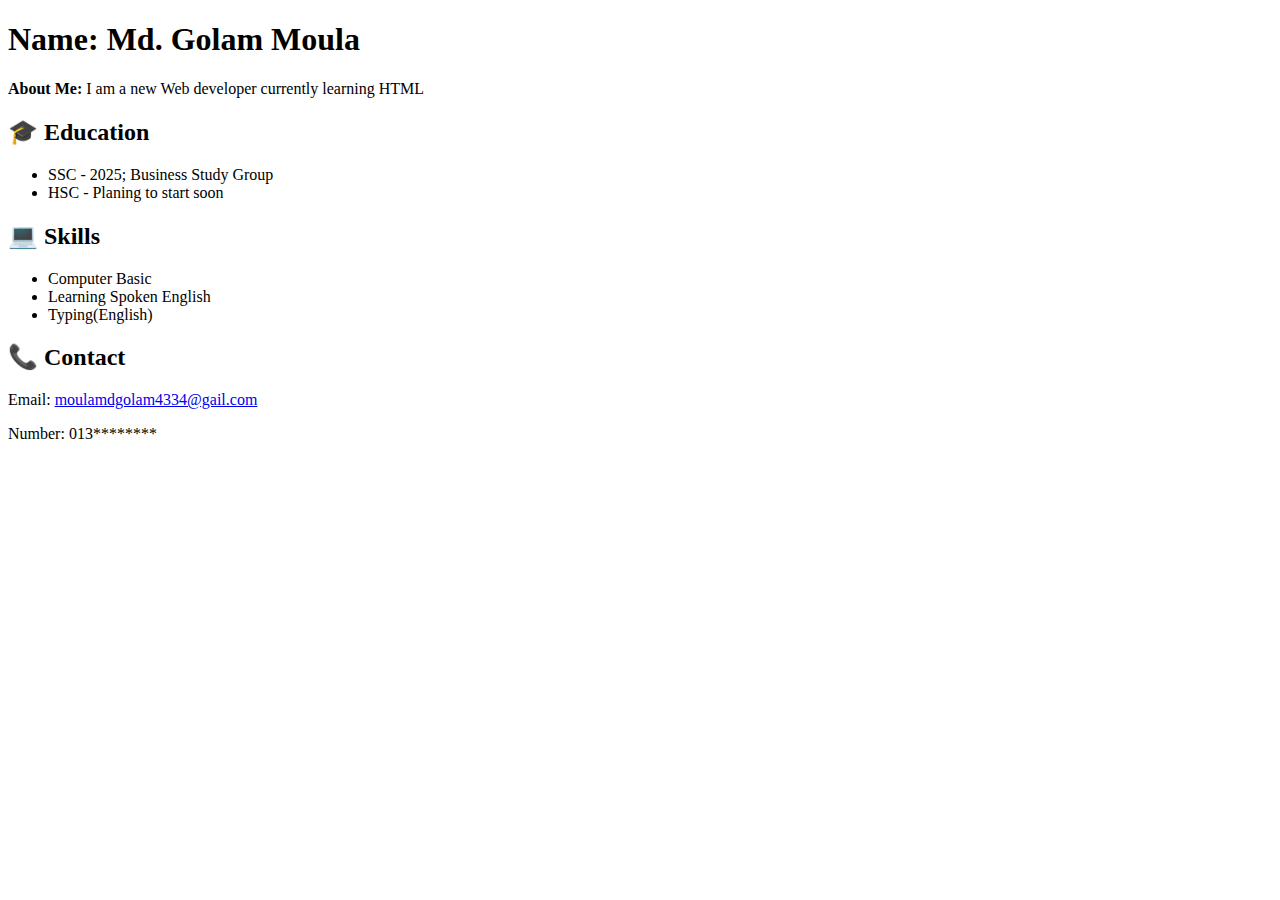
<file: index.html>
<!doctype html>
<html>
  <head>
    <meta charset="UTF-8">
    <title>My Resume Page</title>
    <link rel="icon" href="cartoon.png">

<body>
  <h1>Name: Md. Golam Moula</h1>
  <p><strong>About Me:</strong> I am a new Web developer currently learning HTML</p>

  <h2>  🎓 Education</h2>
  <ul>
    <li>SSC - 2025; Business Study Group</li>
    <li>HSC - Planing to start soon</li>
  </ul>

  <h2>  💻 Skills</h2>
  <ul>
    <li>Computer Basic</li>
    <li>Learning Spoken English </li>
    <li>Typing(English)</li>
  </ul>

  <h2> 📞 Contact</h2>
  <p>Email: <a href="mailto:moulamdgolam4334@gail.com">moulamdgolam4334@gail.com</a></p>
  <p>Number: 013********</p>
</body>
  </head>
</html>
</file>
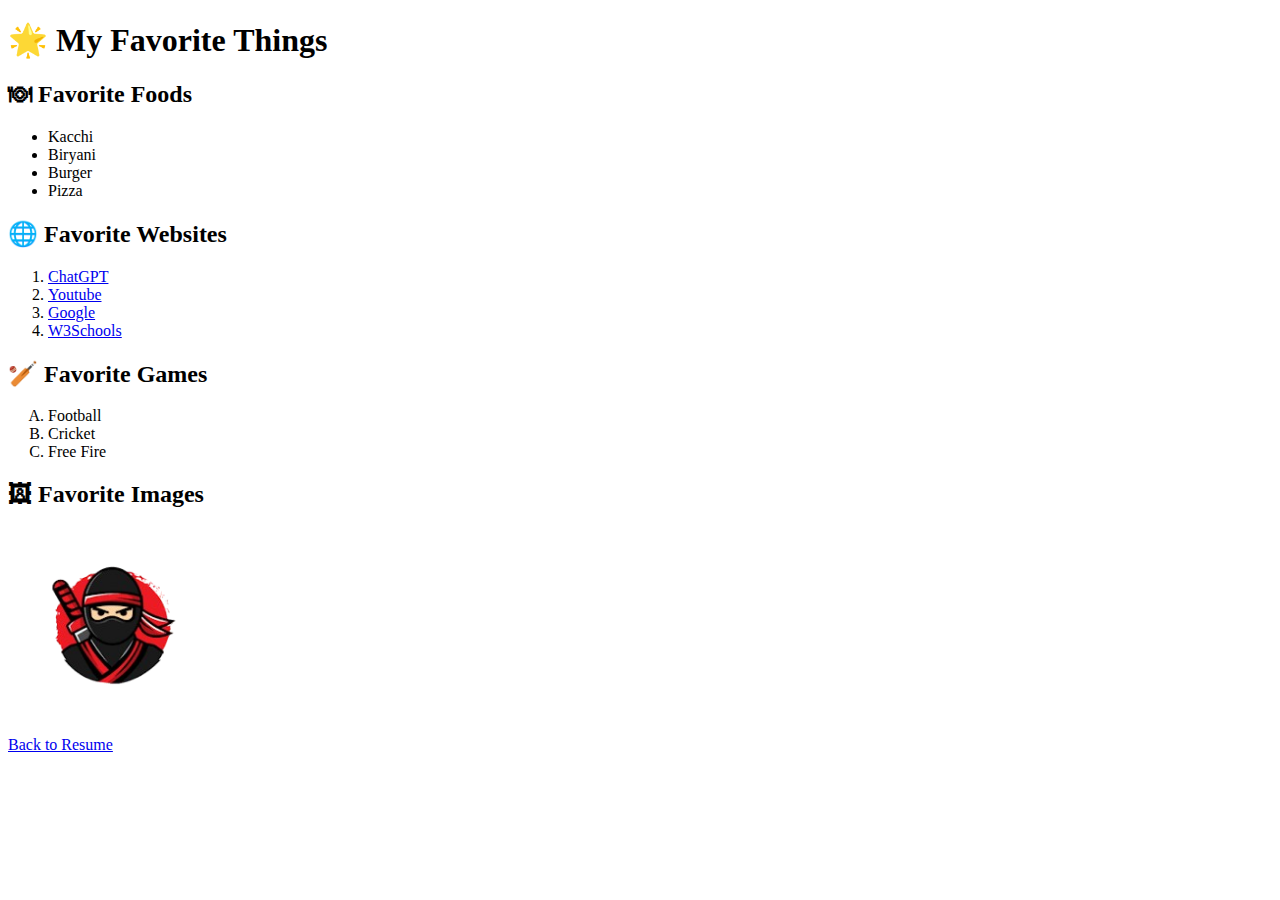
<file: favorites.html>
<!DOCTYPE html>
<html lang="en">
<head>
  <meta charset="UTF-8">
  <title>My Favorites</title>
  <link rel="icon" href="cartoon.png">
</head>
  <body>
    <h1>🌟 My Favorite Things</h1>

    <h2>🍽 Favorite Foods</h2>
    <ul>
      <li>Kacchi</li>
      <li>Biryani</li>
      <li>Burger</li>
      <li>Pizza</li>
    </ul>

    <h2>🌐 Favorite Websites</h2>
    <ol >
      <li><a href="https://www.chatgpt.com" target="_blank">ChatGPT</a></li>
      <li><a href="https://www.youtube.com" target="_blank">Youtube</a></li>
      <li><a href="https://www.google.com" target="_blank">Google</a></li>
      <li><a href="https://www.w3schools.com" target="_blank">W3Schools</a></li>
    </ol>

    <h2>🏏 Favorite Games</h2>
    <ol type="A">
      <li>Football</li>
      <li>Cricket</li>
      <li>Free Fire</li>
    </ol>

    <h2>🖼 Favorite Images</h2>
    <img src="cartoon.png" alt="My cartoon" width="200px">
    <p><a href="my-resume.html">Back to Resume</a></p>
  </body>
</html>
</file>
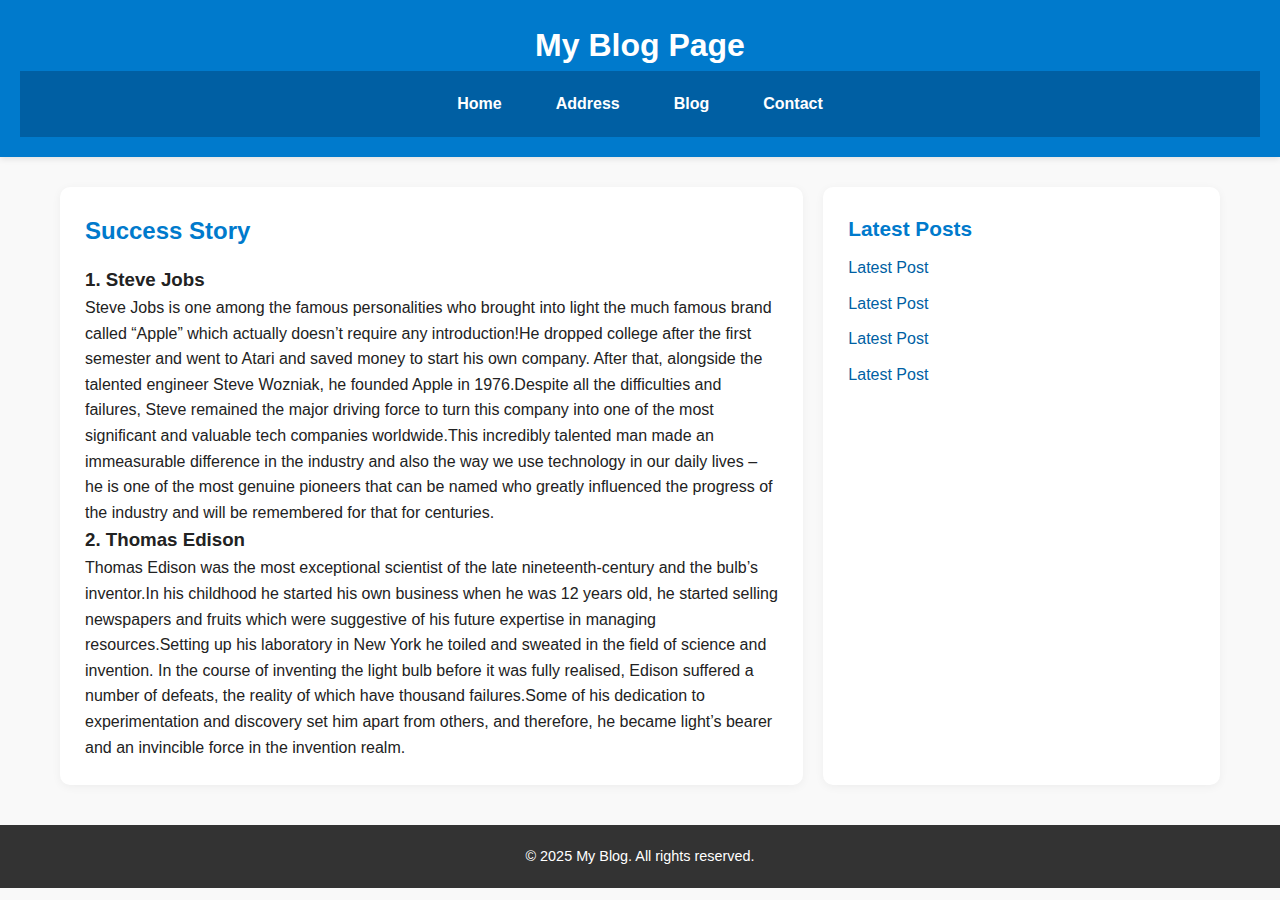
<file: layout.html>
<!DOCTYPE html>
<html lang="en">
<head>
  <meta charset="UTF-8">
  <meta name="viewport" content="width=device-width, initial-scale=1.0">
  <title>Media</title>
  <link rel="stylesheet" href="stylish.css">
</head>
<body>
  <header>
    <h1>My Blog Page</h1>
    <nav>
      <ul>
        <li><a href="#">Home</a></li>
        <li><a href="#">Address</a></li>
        <li><a href="#">Blog</a></li>
        <li><a href="#">Contact</a></li>
      </ul>
    </nav>
  </header>

  <main>
    <section>
      <h2>Success Story</h2>
      <h3>1. Steve Jobs</h3>
      <p>Steve Jobs is one among the famous personalities who brought into light the much famous brand called “Apple” which actually doesn’t require any introduction!He dropped college after the first semester and went to Atari and saved money to start his own company. After that, alongside the talented engineer Steve Wozniak, he founded Apple in 1976.Despite all the difficulties and failures, Steve remained the major driving force to turn this company into one of the most significant and valuable tech companies worldwide.This incredibly talented man made an immeasurable difference in the industry and also the way we use technology in our daily lives – he is one of the most genuine pioneers that can be named who greatly influenced the progress of the industry and will be remembered for that for centuries.</p>

     <h3>2. Thomas Edison</h3>
     <p>Thomas Edison was the most exceptional scientist of the late nineteenth-century and the bulb’s inventor.In his childhood he started his own business when he was 12 years old, he started selling newspapers and fruits which were suggestive of his future expertise in managing resources.Setting up his laboratory in New York he toiled and sweated in the field of science and invention. In the course of inventing the light bulb before it was fully realised, Edison suffered a number of defeats, the reality of which have thousand failures.Some of his dedication to experimentation and discovery set him apart from others, and therefore, he became light’s bearer and an invincible force in the invention realm.</p>
    </section>

    <aside>
      <h2>Latest Posts</h2>
      <ul>
        <li><a href="#">Latest Post</a></li>
        <li><a href="#">Latest Post</a></li>
        <li><a href="#">Latest Post</a></li>
        <li><a href="#">Latest Post</a></li>
      </ul>
    </aside>
  </main>

  <footer>
    <p>&copy; 2025 My Blog. All rights reserved.</p>
  </footer>
</body>
</html>
</file>
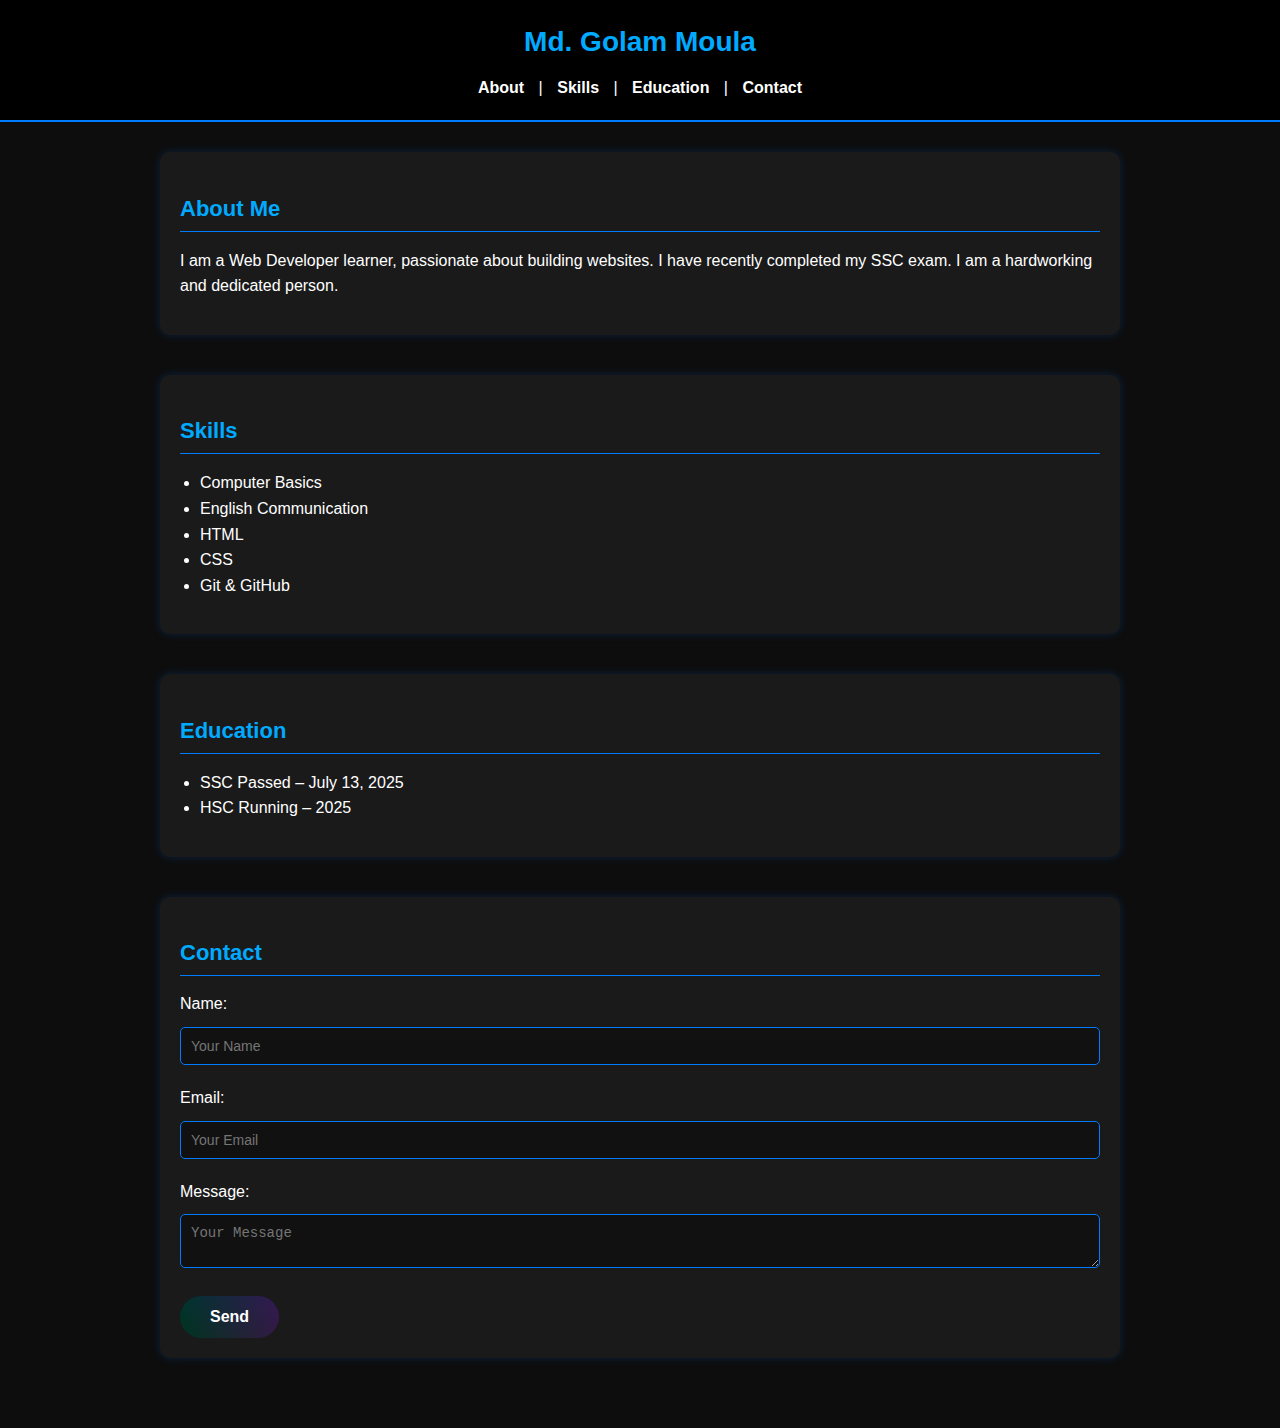
<file: portfolio.html>
<!DOCTYPE html>
<html lang="en">
<head>
  <meta charset="UTF-8">
  <meta name="viewport" content="width=device-width, initial-scale=1.0">
  <title>Md. Golam Moula | Portfolio</title>
  <link rel="stylesheet" href="style.css">
</head>
<body>
  <header>
    <h1>Md. Golam Moula</h1>
    <nav>
      <a href="#about">About</a> |
      <a href="#skills">Skills</a> |
      <a href="#education">Education</a> |
      <a href="#contact">Contact</a>
    </nav>
  </header>

  <main>
    <section id="about">
      <h2>About Me</h2>
      <p>
        I am a Web Developer learner, passionate about building websites.
        I have recently completed my SSC exam. I am a hardworking and dedicated person.
      </p>
    </section>

    <section id="skills">
      <h2>Skills</h2>
      <ul>
        <li>Computer Basics</li>
        <li>English Communication</li>
        <li>HTML</li>
        <li>CSS</li>
        <li>Git & GitHub</li>
      </ul>
    </section>

    <section id="education">
      <h2>Education</h2>
      <ul>
        <li>SSC Passed – July 13, 2025</li>
        <li>HSC Running – 2025</li>
      </ul>
    </section>

    <section id="contact">
      <h2>Contact</h2>
      <form>
        <label for="name">Name:</label><br>
        <input type="text" id="name" placeholder="Your Name"><br>

        <label for="email">Email:</label><br>
        <input type="email" id="email" placeholder="Your Email"><br>

        <label for="message">Message:</label><br>
        <textarea id="message" placeholder="Your Message"></textarea><br>

        <button type="submit"><span>Send</span></button>

      </form>
    </section>
  </main>
</body>
</html>
</file>
<file: style.css>
/* Global Styles */
  * {
    box-sizing: border-box;
  }

  body {
    margin: 0;
    font-family: 'Segoe UI', sans-serif;
    background-color: #0d0d0d;
    color: #ffffff;
    line-height: 1.6;
  }

  header {
    background-color: #000000;
    padding: 20px;
    text-align: center;
    border-bottom: 2px solid #007bff;
  }

  header h1 {
    margin: 0;
    color: #00aaff;
    font-size: 28px;
  }

  nav {
    margin-top: 10px;
  }

  nav a {
    color: #ffffff;
    text-decoration: none;
    margin: 0 10px;
    font-weight: bold;
    display: inline-block;
    transition: color 0.3s;
  }

  nav a:hover {
    color: #00aaff;
  }

  main {
    padding: 30px 20px;
    max-width: 1000px;
    margin: auto;
  }

  section {
    margin-bottom: 40px;
    padding: 20px;
    border-radius: 10px;
    background: #1a1a1a;
    box-shadow: 0 0 10px rgba(0, 123, 255, 0.2);
  }

  h2 {
    color: #00aaff;
    border-bottom: 1px solid #007bff;
    padding-bottom: 5px;
    margin-bottom: 15px;
    font-size: 22px;
  }

  ul {
    padding-left: 20px;
  }

  input, textarea {
    width: 100%;
    padding: 10px;
    margin: 10px 0 20px;
    border: 1px solid #007bff;
    background-color: #111;
    color: white;
    border-radius: 5px;
    font-size: 14px;
  }

  input:focus, textarea:focus {
    outline: none;
    border-color: #00aaff;
    box-shadow: 0 0 5px #00aaff;
  }

  /* Button Styles */
  button {
    position: relative;
    padding: 12px 30px;
    font-size: 16px;
    font-weight: bold;
    color: white;
    background: linear-gradient(45deg, black, blue);
    background-size: 300% 300%;
    border: none;
    border-radius: 30px;
    cursor: pointer;
    z-index: 1;
    transition: transform 0.3s ease, box-shadow 0.3s ease;
    overflow: hidden;
  }

  button::before {
    content: "";
    position: absolute;
    top: 0; left: 0;
    width: 100%;
    height: 100%;
    background: linear-gradient(270deg, black, #007bff, red, green);
    background-size: 600% 600%;
    z-index: 0;
    opacity: 0.4;
    animation: buttonFlow 4s linear infinite;
  }

  button:hover {
    transform: scale(1.05);
    box-shadow: 0 8px 20px rgba(0, 123, 255, 0.4);
  }

  button span {
    position: relative;
    z-index: 2;
  }

  @keyframes buttonFlow {
    0% { background-position: 0% 50%; }
    50% { background-position: 100% 50%; }
    100% { background-position: 0% 50%; }
  }

  /* Responsive Design */
  @media (max-width: 600px) {
  header h1 {
    font-size: 22px;
  }

  nav a {
    display: inline-block; /* Restore horizontal layout */
    margin: 8px 10px;
    font-size: 16px;
  }

  main {
    padding: 20px 10px;
  }

  section {
    padding: 15px;
  }

  h2 {
    font-size: 20px;
  }

  button {
    width: 100%;
    font-size: 15px;
  }
}
</file>
<file: stylish.css>
/* stylish.css */

/* Reset and Base Styles */
* {
  margin: 0;
  padding: 0;
  box-sizing: border-box;
}

body {
  font-family: 'Segoe UI', Tahoma, Geneva, Verdana, sans-serif;
  background-color: #f9f9f9;
  color: #222;
  line-height: 1.6;
  font-size: 16px;
}

a {
  text-decoration: none;
  color: inherit;
}

/* Header */
header {
  background-color: #007acc;
  color: white;
  padding: 20px;
  text-align: center;
  box-shadow: 0 2px 6px rgba(0, 0, 0, 0.1);
}

header h1 {
  font-size: 2rem;
}

/* Navigation */
nav ul {
  list-style: none;
  display: flex;
  flex-wrap: wrap;
  justify-content: center;
  background-color: #005fa3;
  padding: 10px 0;
}

nav ul li {
  margin: 10px 15px;
}

nav ul li a {
  color: white;
  font-weight: bold;
  padding: 6px 12px;
  border-radius: 5px;
  transition: background 0.3s ease;
}

nav ul li a:hover {
  background-color: #003f75;
}

/* Main Layout */
main {
  display: flex;
  flex-wrap: wrap;
  max-width: 1200px;
  margin: 30px auto;
  padding: 0 20px;
  gap: 20px;
}

/* Content Section */
section {
  flex: 2;
  min-width: 280px;
  background: white;
  padding: 25px;
  border-radius: 10px;
  box-shadow: 0 2px 10px rgba(0, 0, 0, 0.05);
}

section h2 {
  margin-bottom: 15px;
  font-size: 1.5rem;
  color: #007acc;
}

/* Sidebar */
aside {
  flex: 1;
  min-width: 250px;
  background: white;
  padding: 25px;
  border-radius: 10px;
  box-shadow: 0 2px 10px rgba(0, 0, 0, 0.05);
}

aside h2 {
  margin-bottom: 10px;
  font-size: 1.3rem;
  color: #007acc;
}

aside ul {
  list-style: none;
  padding: 0;
}

aside li {
  margin-bottom: 10px;
}

aside a {
  color: #005fa3;
  transition: color 0.3s;
}

aside a:hover {
  color: #003f75;
}

/* Footer */
footer {
  background-color: #333;
  color: white;
  text-align: center;
  padding: 20px 10px;
  font-size: 0.9rem;
  margin-top: 40px;
}

/* Responsive Design */
@media (max-width: 1024px) {
  nav ul {
    flex-direction: row;
    flex-wrap: wrap;
  }

  main {
    padding: 0 10px;
  }
}

@media (max-width: 768px) {
  nav ul {
    flex-direction: column;
    align-items: center;
  }

  nav ul li {
    margin: 8px 0;
  }

  main {
    flex-direction: column;
  }
}

@media (max-width: 480px) {
  header h1 {
    font-size: 1.5rem;
  }

  nav ul li a {
    font-size: 0.95rem;
  }

  section, aside {
    padding: 15px;
  }
}
</file>
